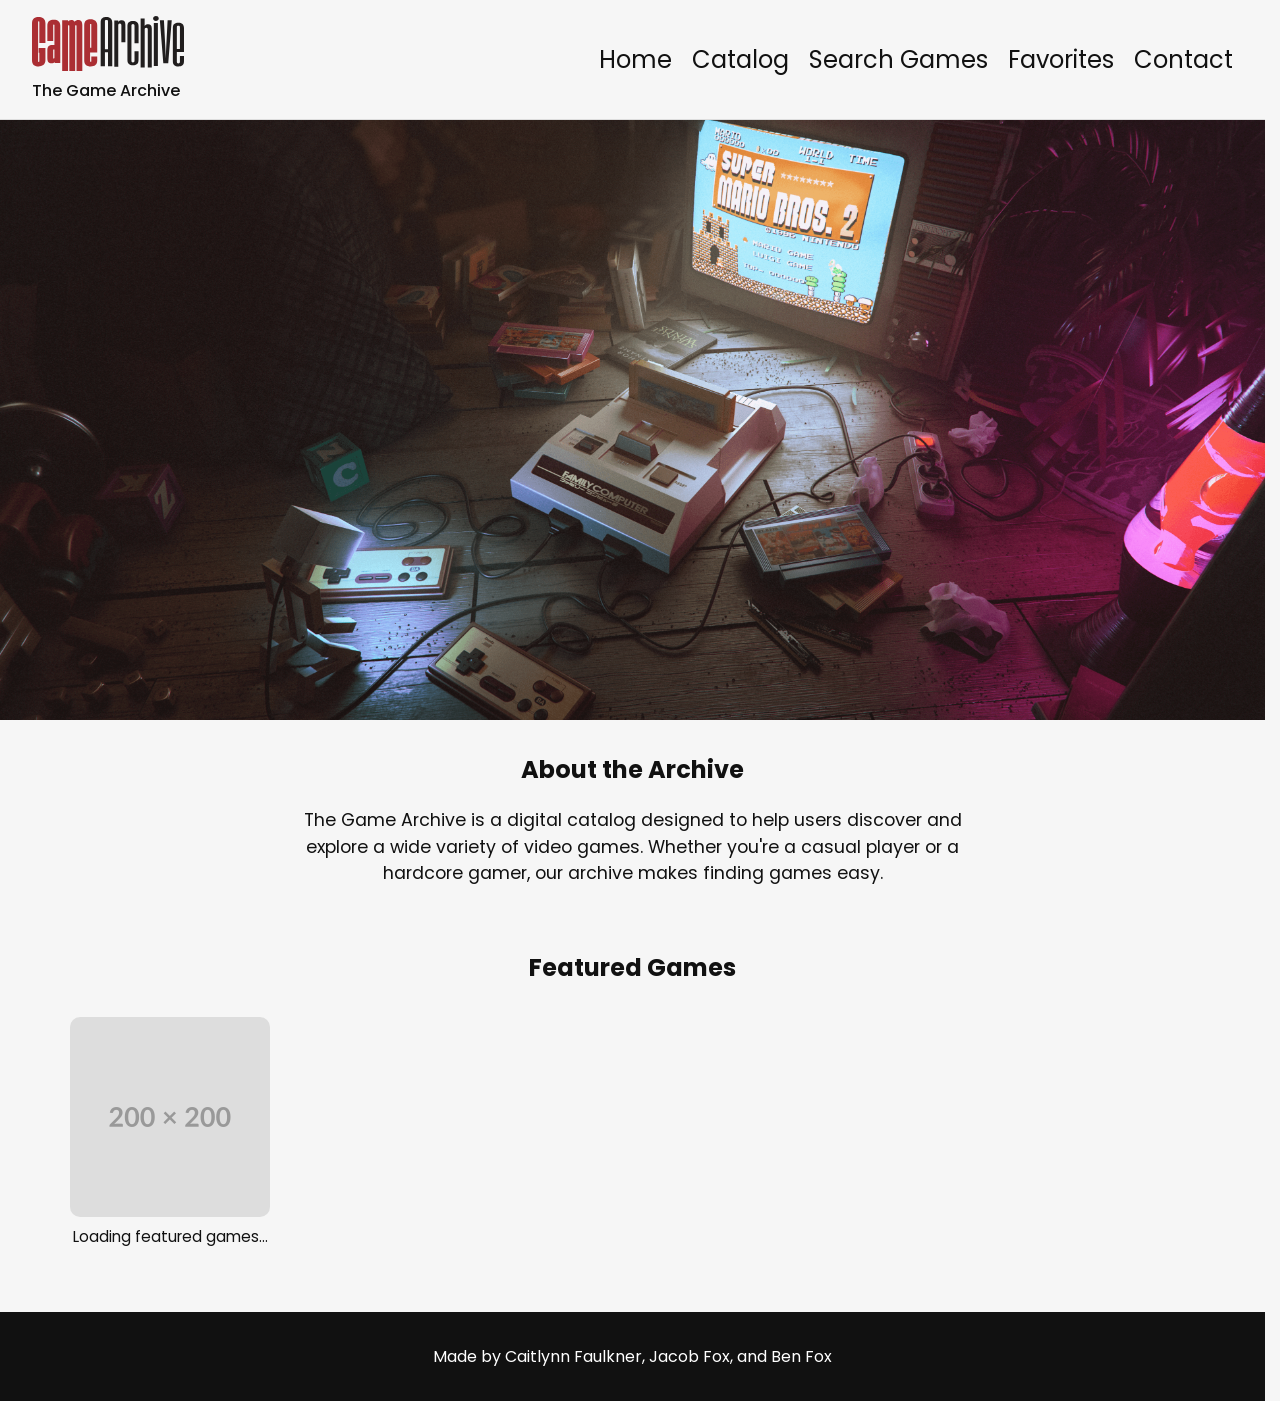
<file: index.html>
<!doctype html>
<!--
  Home page layout:
  - Shared site navigation
  - Hero banner
  - About text
  - Featured games carousel populated by index.js
-->
<html lang="en">
  <head>
    <meta charset="UTF-8" />
    <meta name="viewport" content="width=device-width, initial-scale=1.0" />
    <title>The Game Archive</title>
    <link rel="icon" href="images/favicon.svg" type="image/svg+xml" />
    <link rel="stylesheet" href="css/styles.css" />
    <link rel="preconnect" href="https://fonts.googleapis.com" />
    <link rel="preconnect" href="https://fonts.gstatic.com/" crossorigin />
    <link
      href="https://fonts.googleapis.com/css2?family=Poppins:ital,wght@0,100;0,200;0,300;0,400;0,500;0,600;0,700;0,800;0,900;1,100;1,200;1,300;1,400;1,500;1,600;1,700;1,800;1,900&display=swap"
      rel="stylesheet"
    />
  </head>

  <body>
    <!-- Shared top navigation -->
    <nav>
      <div class="logo-container">
        <img src="images/logo.svg" alt="The Game Archive Logo" class="logo" />
        <span class="logo-text">The Game Archive</span>
      </div>

      <div class="links">
        <a href="index.html" aria-current="page">Home</a>
        <a href="games.html">Catalog</a>
        <a href="search.html">Search Games</a>
        <a href="favorites.html">Favorites</a>
        <a href="contact.html">Contact</a>
      </div>
    </nav>

    <!-- Visual hero banner for the landing page -->
    <div class="hero">
      <img
        class="hero-image"
        src="images/hero.png"
        alt="Game library hero banner"
      />
    </div>

    <!-- Introductory description of the project -->
    <section class="about">
      <h2>About the Archive</h2>
      <p>
        The Game Archive is a digital catalog designed to help users discover
        and explore a wide variety of video games. Whether you're a casual
        player or a hardcore gamer, our archive makes finding games easy.
      </p>
    </section>

    <!-- Featured games carousel (dynamic content injected by JavaScript) -->
    <section class="carousel-section">
      <h2>Featured Games</h2>

      <div class="carousel">
        <div class="wrap" aria-live="polite">
          <div class="carousel-item">
            <img
              src="images/placeholder-200.png"
              alt="Loading featured games"
            />
            <p class="carousel-label">Loading featured games...</p>
          </div>
        </div>
      </div>
    </section>
    <!-- Shared footer -->
    <footer>
      <p class="footer">Made by Caitlynn Faulkner, Jacob Fox, and Ben Fox</p>
    </footer>
    <!-- Home page behavior (fetch + render featured games) -->
    <script src="js/index.js"></script>
  </body>
</html>
</file>
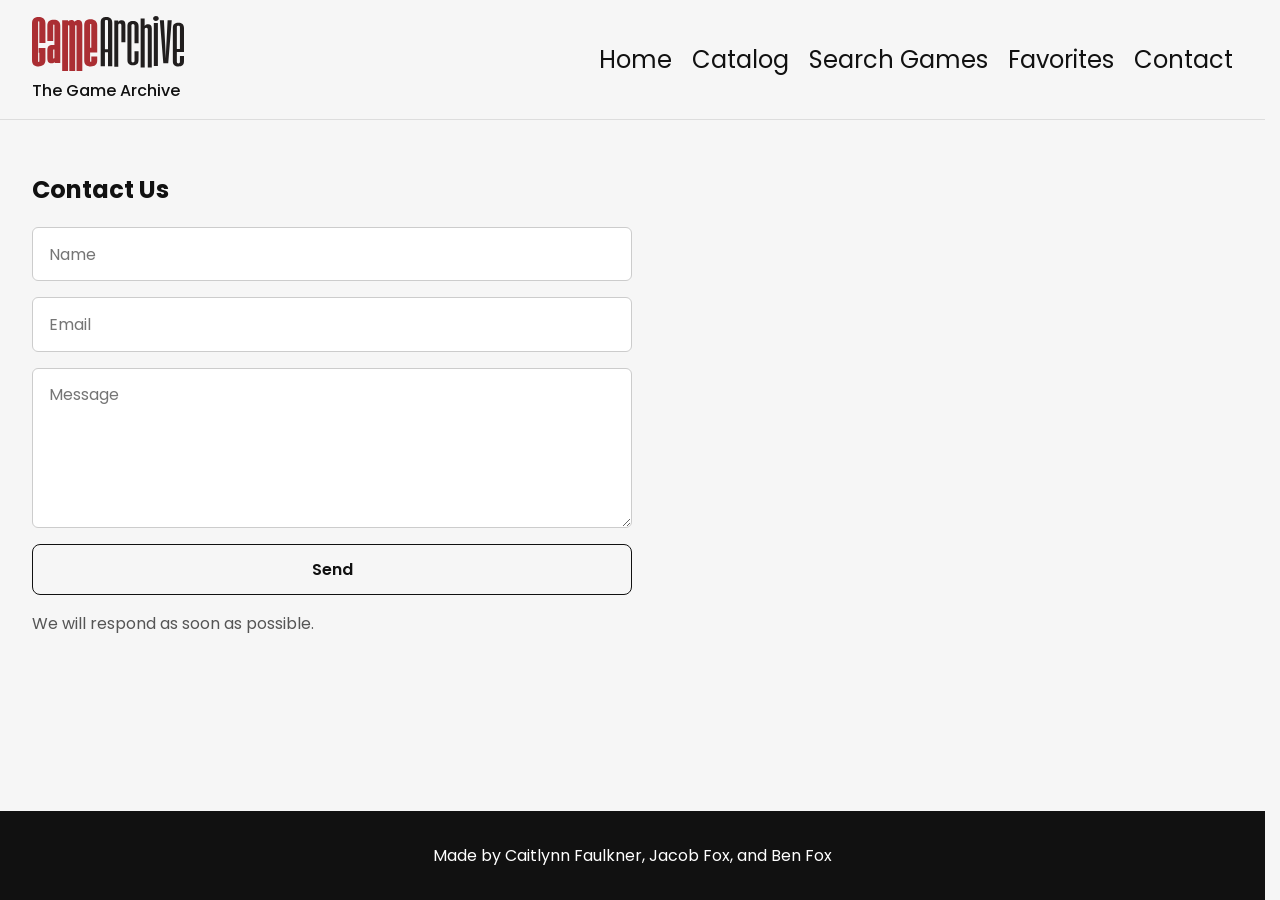
<file: contact.html>
<!doctype html>
<!--
  Contact page layout:
  - Shared navigation
  - Contact form
  - Redirects to thankyou.html after submit
-->
<html lang="en">
  <head>
    <meta charset="UTF-8" />
    <meta name="viewport" content="width=device-width, initial-scale=1.0" />
    <title>Contact | The Game Archive</title>
    <link rel="icon" href="images/favicon.svg" type="image/svg+xml" />
    <link rel="stylesheet" href="css/styles.css" />
    <link rel="preconnect" href="https://fonts.googleapis.com" />
    <link rel="preconnect" href="https://fonts.gstatic.com/" crossorigin />
    <link
      href="https://fonts.googleapis.com/css2?family=Poppins:ital,wght@0,100;0,200;0,300;0,400;0,500;0,600;0,700;0,800;0,900;1,100;1,200;1,300;1,400;1,500;1,600;1,700;1,800;1,900&display=swap"
      rel="stylesheet"
    />
  </head>

  <body>
    <!-- Shared top navigation -->
    <nav>
      <div class="logo-container">
        <img src="images/logo.svg" alt="The Game Archive Logo" class="logo" />
        <span class="logo-text">The Game Archive</span>
      </div>

      <div class="links">
        <a href="index.html">Home</a>
        <a href="games.html">Catalog</a>
        <a href="search.html">Search Games</a>
        <a href="favorites.html">Favorites</a>
        <a href="contact.html" aria-current="page">Contact</a>
      </div>
    </nav>

    <!-- Contact form content -->
    <section class="section">
      <h2>Contact Us</h2>

      <!-- Basic contact form (GET) -->
      <form action="thankyou.html" method="GET">
        <input
          id="contact-name"
          name="name"
          type="text"
          placeholder="Name"
          autocomplete="name"
          aria-label="Name"
          required
        />
        <input
          id="contact-email"
          name="email"
          type="email"
          placeholder="Email"
          autocomplete="email"
          aria-label="Email"
          required
        />
        <textarea
          id="contact-message"
          name="message"
          placeholder="Message"
          aria-label="Message"
          required
        ></textarea>
        <button type="submit" class="btn">Send</button>
      </form>

      <!-- Supplemental helper text -->
      <p class="small">We will respond as soon as possible.</p>
    </section>
    <!-- Shared footer -->
    <footer>
      <p class="footer">Made by Caitlynn Faulkner, Jacob Fox, and Ben Fox</p>
    </footer>
  </body>
</html>
</file>
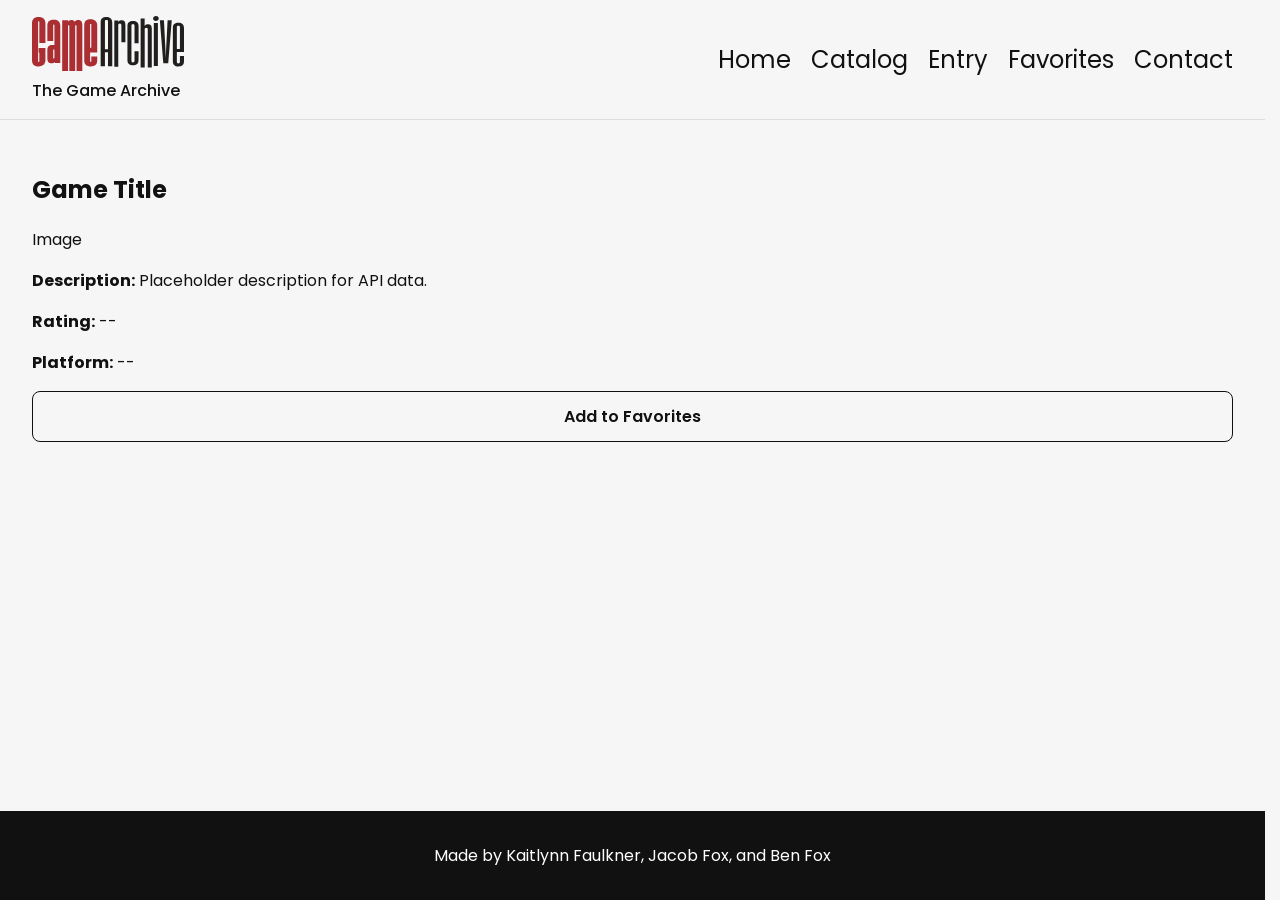
<file: details.html>
<!doctype html>
<html lang="en">
  <head>
    <meta charset="UTF-8" />
    <meta name="viewport" content="width=device-width, initial-scale=1.0" />
    <title>Entry | The Game Archive</title>
    <link rel="stylesheet" href="styles.css" />
    <link rel="preconnect" href="https://fonts.googleapis.com" />
    <link rel="preconnect" href="https://fonts.gstatic.com/" crossorigin />
    <link
      href="https://fonts.googleapis.com/css2?family=Poppins:ital,wght@0,100;0,200;0,300;0,400;0,500;0,600;0,700;0,800;0,900;1,100;1,200;1,300;1,400;1,500;1,600;1,700;1,800;1,900&display=swap"
      rel="stylesheet"
    />
  </head>

  <body>
    <nav>
      <div class="logo-container">
        <img src="images/logo.svg" alt="The Game Archive Logo" class="logo" />
        <span class="logo-text">The Game Archive</span>
      </div>

      <div class="links">
        <a href="index.html">Home</a>
        <a href="games.html">Catalog</a>
        <a href="details.html">Entry</a>
        <a href="favorites.html">Favorites</a>
        <a href="contact.html">Contact</a>
      </div>
    </nav>

    <section class="section">
      <h2>Game Title</h2>

      <div class="details-box">
        <div class="image-placeholder">Image</div>

        <p>
          <strong>Description:</strong> Placeholder description for API data.
        </p>
        <p><strong>Rating:</strong> --</p>
        <p><strong>Platform:</strong> --</p>

        <button class="btn">Add to Favorites</button>
      </div>
    </section>
    <footer>
      <p class="footer">Made by Kaitlynn Faulkner, Jacob Fox, and Ben Fox</p>
    </footer>
  </body>
</html>
</file>
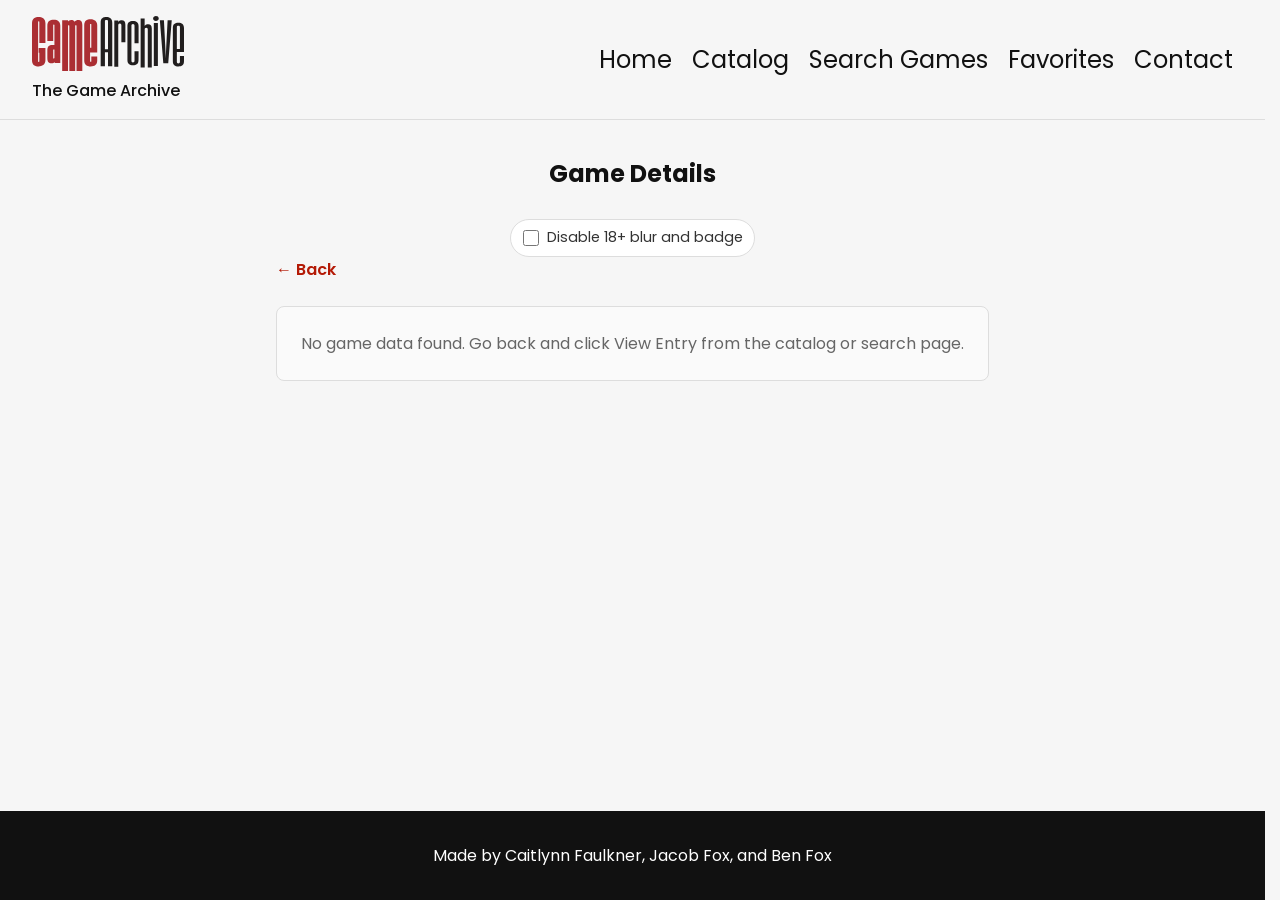
<file: gamedetails.html>
<!doctype html>
<!--
  Game details page layout:
  - Shared navigation
  - Back link controlled by gamedetails.js
  - Details panel content injected by JavaScript
-->
<html lang="en">
  <head>
    <meta charset="UTF-8" />
    <meta name="viewport" content="width=device-width, initial-scale=1.0" />
    <title>Game Details | The Game Archive</title>
    <link rel="icon" href="images/favicon.svg" type="image/svg+xml" />
    <link rel="stylesheet" href="css/styles.css" />
    <link rel="preconnect" href="https://fonts.googleapis.com" />
    <link rel="preconnect" href="https://fonts.gstatic.com/" crossorigin />
    <link
      href="https://fonts.googleapis.com/css2?family=Poppins:ital,wght@0,100;0,200;0,300;0,400;0,500;0,600;0,700;0,800;0,900;1,100;1,200;1,300;1,400;1,500;1,600;1,700;1,800;1,900&display=swap"
      rel="stylesheet"
    />
  </head>

  <body>
    <!-- Shared top navigation -->
    <nav>
      <div class="logo-container">
        <img src="images/logo.svg" alt="The Game Archive Logo" class="logo" />
        <span class="logo-text">The Game Archive</span>
      </div>

      <div class="links">
        <a href="index.html">Home</a>
        <a href="games.html">Catalog</a>
        <a href="search.html">Search Games</a>
        <a href="favorites.html">Favorites</a>
        <a href="contact.html">Contact</a>
      </div>
    </nav>

    <!-- Page title -->
    <section class="catalog-section">
      <h2>Game Details</h2>
    </section>

    <!-- Dynamic game details target -->
    <section class="details-section">
      <a href="search.html" class="back">← Back</a>
      <div id="content"></div>
    </section>

    <!-- Shared footer -->
    <footer>
      <p class="footer">Made by Caitlynn Faulkner, Jacob Fox, and Ben Fox</p>
    </footer>

    <!-- Shared adult-mask toggle + details loading logic -->
    <script src="js/adult-toggle.js"></script>
    <script src="js/gamedetails.js"></script>
  </body>
</html>
</file>
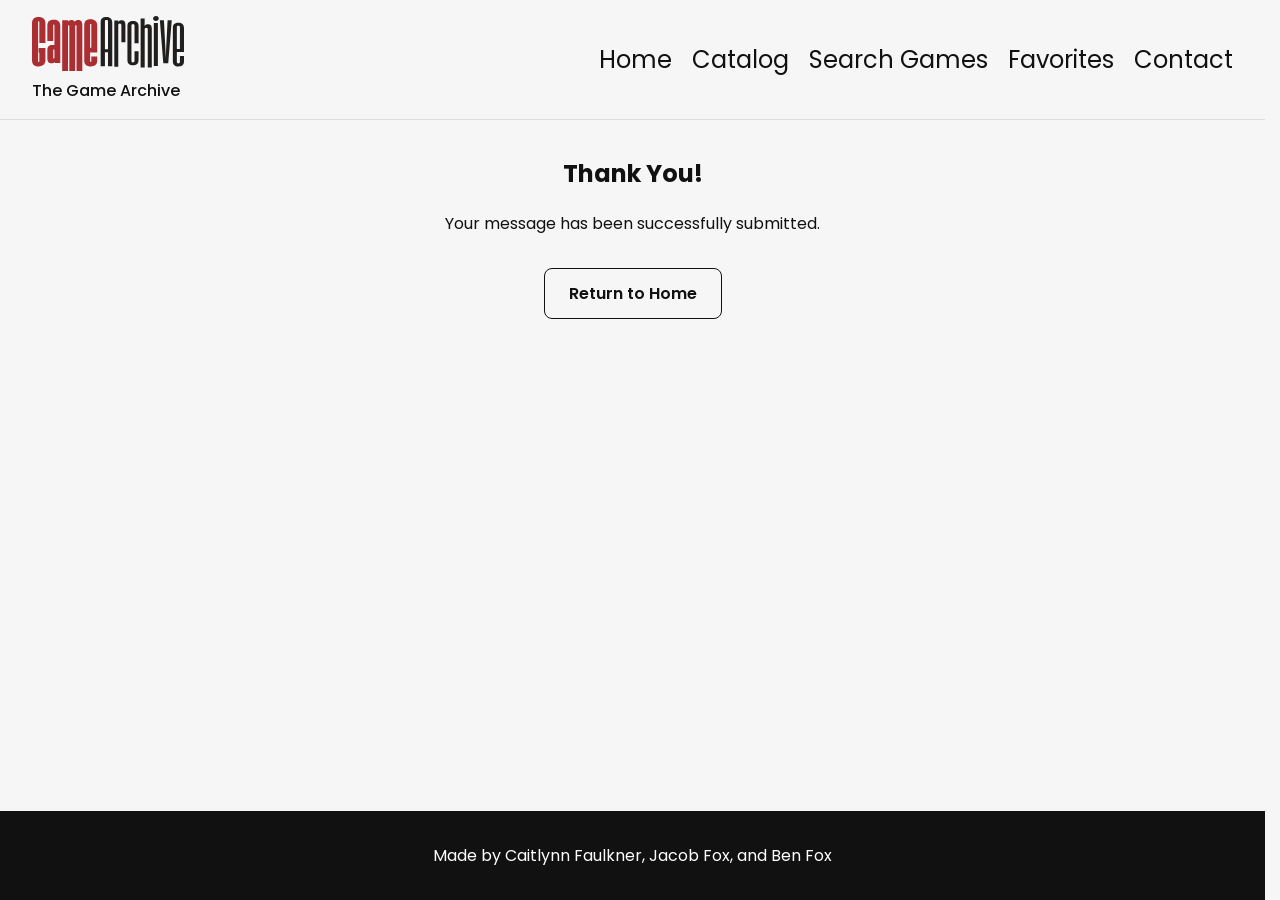
<file: thankyou.html>
<!doctype html>
<!--
  Thank-you page layout:
  - Shared navigation
  - Submission confirmation message
  - Return button to home page
-->
<html lang="en">
  <head>
    <meta charset="UTF-8" />
    <meta name="viewport" content="width=device-width, initial-scale=1.0" />
    <title>Thank You | The Game Archive</title>
    <link rel="icon" href="images/favicon.svg" type="image/svg+xml" />
    <link rel="stylesheet" href="css/styles.css" />
    <link rel="preconnect" href="https://fonts.googleapis.com" />
    <link rel="preconnect" href="https://fonts.gstatic.com/" crossorigin />
    <link
      href="https://fonts.googleapis.com/css2?family=Poppins:ital,wght@0,100;0,200;0,300;0,400;0,500;0,600;0,700;0,800;0,900;1,100;1,200;1,300;1,400;1,500;1,600;1,700;1,800;1,900&display=swap"
      rel="stylesheet"
    />
  </head>

  <body>
    <!-- Shared top navigation -->
    <nav>
      <div class="logo-container">
        <img src="images/logo.svg" alt="The Game Archive Logo" class="logo" />
        <span class="logo-text">The Game Archive</span>
      </div>

      <div class="links">
        <a href="index.html">Home</a>
        <a href="games.html">Catalog</a>
        <a href="search.html">Search Games</a>
        <a href="favorites.html">Favorites</a>
        <a href="contact.html">Contact</a>
      </div>
    </nav>

    <!-- Confirmation message shown after contact form submit -->
    <section class="catalog-section thankyou-section">
      <h2>Thank You!</h2>
      <p>Your message has been successfully submitted.</p>
      <a href="index.html" class="btn">Return to Home</a>
    </section>

    <!-- Shared footer -->
    <footer>
      <p class="footer">Made by Caitlynn Faulkner, Jacob Fox, and Ben Fox</p>
    </footer>
  </body>
</html>
</file>
<file: css/styles.css>
body {
  margin: 0;
  font-family: "Poppins", sans-serif;
  background: #f6f6f6;
  color: #111;
  min-height: 100vh;
  display: flex;
  flex-direction: column;
}

html {
  height: 100%;
  overflow-y: scroll;
  scrollbar-gutter: stable;
}

.logo-text {
  font-family: "Poppins", sans-serif;
  font-size: 1rem;
  font-weight: 500;
}

/* NAV */
nav {
  border-bottom: 1px solid #ddd;
  padding: 1rem 2rem;
  display: flex;
  justify-content: space-between;
  align-items: center;
}

nav h1 {
  font-size: 1.2rem;
  font-weight: 500;
}

.links a {
  margin-left: 1rem;
  text-decoration: none;
  color: #111;
  font-size: 1.5rem;
}

.hero{
  margin: 0;
  width: 100%;
  overflow: hidden;
}

.hero-image {
  width: 100%;
  height: 600px;
  display: block;
  object-fit: cover;
}

.about {
  padding: 0.75rem 2rem;
  text-align: center;
}

.about p {
  max-width: 700px;
  margin: 0 auto;
  font-size: 1.1rem;
  line-height: 1.5;
}

/* SECTIONS */
.section {
  padding: 2rem;
}

.catalog-section {
  padding: 1rem 0 0 0;
  text-align: center;
}

.catalog-grid {
  padding: 1rem 2rem;
}

.game-card a {
  text-decoration: none;
  color: #b41a06;
  font-weight: 700;
}

/* GRID */
.grid {
  display: grid;
  grid-template-columns: repeat(2, 1fr);
  gap: 1rem;
}

/* CARDS */
.card {
  border: 1px solid #ddd;
  padding: 1rem;
  background: white;
}

/* FORM */
form {
  display: flex;
  flex-direction: column;
  gap: 1rem;
  max-width: 600px;
}

input, textarea {
  padding: 0.85rem 1rem;
  border: 1px solid #ccc;
  border-radius: 6px;
  font-family: "Poppins", sans-serif;
  font-size: 1rem;
  width: 100%;
  box-sizing: border-box;
}

textarea {
  min-height: 160px;
  resize: vertical;
}

/* BUTTON */
.btn {
  padding: 0.75rem 1.5rem;
  border: 1px solid #111;
  background: none;
  color: #111;
  cursor: pointer;
  text-decoration: none;
  font-family: "Poppins", sans-serif;
  font-size: 1rem;
  font-weight: 600;
  width: 100%;
  box-sizing: border-box;
  border-radius: 8px;
  transition: background 0.2s, color 0.2s;
}

.btn:hover {
  background: #111;
  color: #fff;
}

.thankyou-section .btn {
  display: inline-block;
  width: auto;
  margin-top: 1rem;
}

/* SMALL TEXT */
.small {
  font-size: 1rem;
  color: #555;
}

.carousel-section {
  padding: 2rem;
  margin-bottom: 2rem;
}

.carousel-section h2 {
  margin-bottom: 2rem;
  text-align: center;
}

.carousel {
  overflow: hidden;
  width: min(90vw, 1125px);
  margin: 0 auto;
}

.carousel .wrap {
  display: flex;
  align-items: flex-start;
  width: max-content;
  -webkit-animation: slide 18s linear infinite;
  animation: slide 18s linear infinite;
  will-change: transform;
  -webkit-transform: translate3d(0, 0, 0);
  transform: translate3d(0, 0, 0);
  -webkit-backface-visibility: hidden;
  backface-visibility: hidden;
}

.carousel-item {
  width: 200px;
  margin-right: 25px;
  flex: 0 0 auto;
  -webkit-transform: translateZ(0);
  transform: translateZ(0);
  -webkit-backface-visibility: hidden;
  backface-visibility: hidden;
}

.carousel .wrap img {
  width: 200px;
  height: 200px;
  display: block;
  border-radius: 10px;
  object-fit: cover;
  -webkit-transform: translateZ(0);
  transform: translateZ(0);
}

.carousel-label {
  margin: 0.5rem 0 0;
  text-align: center;
  font-size: 0.95rem;
  -webkit-transform: translateZ(0);
  transform: translateZ(0);
  -webkit-backface-visibility: hidden;
  backface-visibility: hidden;
  -webkit-font-smoothing: antialiased;
}

@-webkit-keyframes slide {
  0% {
    -webkit-transform: translate3d(0, 0, 0);
  }
  100% {
    -webkit-transform: translate3d(-2250px, 0, 0);
  }
}

@keyframes slide {
  0% {
    transform: translate3d(0, 0, 0);
  }
  100% {
    transform: translate3d(-2250px, 0, 0);
  }
}

footer {
  padding: 1rem;
  background: #111;
  color: white;
  margin-top: auto;
  text-align: center;
}

.game-card {
  border: 1px solid #ddd;
  padding: 1rem;
  background: white;
  display: flex;
  flex-direction: column;
  align-items: flex-start;
  height: 400px;
}

.game-card .thumb-wrap {
  position: relative;
  overflow: hidden;
  width: 100%;
  height: 180px;
  margin-bottom: 0.75rem;
}

.game-card img {
  width: 100%;
  height: 100%;
  object-fit: cover;
  display: block;
}

.game-card .adult-thumb {
  filter: blur(10px);
}

.game-card .adult-badge {
  position: absolute;
  inset: 0;
  display: flex;
  align-items: center;
  justify-content: center;
  background: rgba(0, 0, 0, 0.5);
  color: #fff;
  font-size: clamp(24px, 5vw, 40px);
  font-weight: 700;
  pointer-events: none;
}

.game-title {
  margin: 0 0 0.5rem;
}

.game-desc {
  margin: 0 0 0.5rem;
  color: #333;
  line-height: 1.4;
}

.game-meta {
  margin: 0 0 0.75rem;
  color: #555;
  font-size: 0.95rem;
}

.game-card .view-entry {
  margin-top: auto;
  display: inline-block;
  font-size: 0.75rem;
}

/* Catalog page cards (match search page look) */
.catalog-shell #gameContainer {
  grid-template-columns: repeat(3, 1fr);
  gap: 1rem;
}

.catalog-shell #gameContainer .game-card {
  border: 1px solid #ddd;
  background: #fff;
  border-radius: 10px;
  overflow: hidden;
  padding: 0;
  display: flex;
  flex-direction: column;
  align-items: stretch;
  height: auto;
}

.catalog-shell #gameContainer .game-card .thumb-wrap {
  margin-bottom: 0;
}

.catalog-shell #gameContainer .favorite-star {
  position: absolute;
  top: 0.5rem;
  right: 0.5rem;
  width: 2rem;
  height: 2rem;
  border: 1px solid rgba(255, 255, 255, 0.7);
  border-radius: 10%;
  background: rgba(0, 0, 0, 0.55);
  color: #fff;
  font-size: 1.1rem;
  line-height: 1;
  display: inline-flex;
  align-items: center;
  justify-content: center;
  cursor: pointer;
  z-index: 2;
  transition: transform 0.15s ease, background 0.2s ease, color 0.2s ease;
}

.catalog-shell #gameContainer .favorite-star:hover {
  transform: scale(1.06);
  background: rgba(0, 0, 0, 0.75);
}

.catalog-shell #gameContainer .favorite-star.active {
  color: #ffd84d;
  border-color: rgba(255, 216, 77, 0.85);
}

.catalog-shell #gameContainer .game-title,
.catalog-shell #gameContainer .game-desc,
.catalog-shell #gameContainer .game-meta,
.catalog-shell #gameContainer .view-entry {
  margin-left: 1rem;
  margin-right: 1rem;
}

.catalog-shell #gameContainer .game-title {
  margin-top: 1rem;
  margin-bottom: 0.5rem;
}

.catalog-shell #gameContainer .game-desc {
  margin-bottom: 0.5rem;
}

.catalog-shell #gameContainer .game-meta {
  margin-bottom: 0.8rem;
  color: #333;
}

.catalog-shell #gameContainer .view-entry {
  margin-top: auto;
  margin-bottom: 1rem;
  width: calc(100% - 2rem);
  box-sizing: border-box;
  text-align: center;
  border: 1px solid #111;
  background: #111;
  color: #fff;
  border-radius: 8px;
  padding: 0.7rem 1rem;
  font-weight: 600;
  text-decoration: none;
}

.catalog-shell #gameContainer .view-entry:hover {
  opacity: 0.92;
}

.catalog-shell .catalog-load-more {
  text-align: center;
  color: #666;
  font-size: 0.95rem;
  padding: 0.75rem 0 1.25rem;
}

@media (max-width: 900px) {
  .catalog-shell #gameContainer {
    grid-template-columns: repeat(2, 1fr);
  }
}

@media (max-width: 560px) {
  .catalog-shell #gameContainer {
    grid-template-columns: 1fr;
  }
}

/* Search page (site theme) */
.search-shell,
.favorites-shell {
  max-width: 960px;
  width: 100%;
  margin: 0 auto 2rem;
  padding: 0 2rem;
  box-sizing: border-box;
  min-height: calc(100vh - 240px);
}

.search-shell .bar {
  display: flex;
  width: 100%;
  gap: 0.75rem;
  margin-bottom: 1rem;
  margin-top: 1rem;
}

.search-shell .input-wrap {
  position: relative;
  flex: 1;
  min-width: 0;
  display: flex;
  align-items: center;
}

.search-shell .input-wrap input {
  width: 100%;
  box-sizing: border-box;
  padding-right: 2.5rem;
}

.search-shell .clear-btn {
  position: absolute;
  right: 0.6rem;
  background: none;
  border: none;
  font-size: 1rem;
  color: #999;
  cursor: pointer;
  padding: 0.2rem 0.4rem;
  border-radius: 50%;
  line-height: 1;
  display: none;
}

.search-shell .clear-btn:hover {
  color: #111;
  background: #eee;
}

.search-shell input {
  flex: 1;
  padding: 0.75rem 0.9rem;
  border: 1px solid #ccc;
  border-radius: 8px;
  font-family: "Poppins", sans-serif;
  font-size: 1rem;
}

.search-shell button,
.search-shell .toggle-btn {
  border: 1px solid #111;
  background: #111;
  color: #fff;
  border-radius: 8px;
  padding: 0.7rem 1rem;
  font-weight: 600;
  cursor: pointer;
}

.search-shell button:disabled,
.search-shell .toggle-btn:disabled {
  opacity: 0.6;
  cursor: not-allowed;
}

.search-shell .msg {
  border: 1px solid #ddd;
  background: #fff;
  border-radius: 8px;
  padding: 0.75rem;
  margin-bottom: 1rem;
}

.search-shell .msg.hidden {
  display: none;
}

.search-shell .err {
  border-color: #cf8f8f;
  background: #fff4f4;
  color: #8a1f1f;
}

.search-shell #results {
  display: grid;
  grid-template-columns: repeat(3, 1fr);
  gap: 1rem;
}

@media (max-width: 900px) {
  .search-shell #results,
  .favorites-shell #catalog-grid {
    grid-template-columns: repeat(2, 1fr);
  }
}

@media (max-width: 560px) {
  .search-shell #results,
  .favorites-shell #catalog-grid {
    grid-template-columns: 1fr;
  }
}

.search-shell .card {
  border: 1px solid #ddd;
  background: #fff;
  border-radius: 10px;
  overflow: hidden;
}

.search-shell .thumb-wrap {
  position: relative;
  overflow: hidden;
}

.search-shell .favorite-star {
  position: absolute;
  top: 0.5rem;
  right: 0.5rem;
  width: 2rem;
  height: 2rem;
  border: 1px solid rgba(255, 255, 255, 0.7);
  border-radius: 10%;
  background: rgba(0, 0, 0, 0.55);
  color: #fff;
  font-size: 1.1rem;
  line-height: 1;
  display: inline-flex;
  align-items: center;
  justify-content: center;
  cursor: pointer;
  z-index: 2;
  transition: transform 0.15s ease, background 0.2s ease, color 0.2s ease;
}

.search-shell .favorite-star:hover {
  transform: scale(1.06);
  background: rgba(0, 0, 0, 0.75);
}

.search-shell .favorite-star.active {
  color: #ffd84d;
  border-color: rgba(255, 216, 77, 0.85);
}

.search-shell .card img {
  width: 100%;
  height: 180px;
  object-fit: cover;
  display: block;
}

.search-shell .adult-thumb {
  filter: blur(10px);
}

.search-shell .adult-badge {
  position: absolute;
  inset: 0;
  display: flex;
  align-items: center;
  justify-content: center;
  background: rgba(0, 0, 0, 0.5);
  color: #fff;
  font-size: clamp(28px, 7vw, 52px);
  font-weight: 700;
  letter-spacing: 2px;
  pointer-events: none;
}

.search-shell .card-body {
  padding-top: 1rem;
}

.search-shell .card h3 {
  margin: 0 0 0.5rem;
}

.search-shell .meta {
  margin: 0 0 0.4rem;
  color: #333;
}

.search-shell .card-actions {
  margin-top: 0.75rem;
}

.search-shell .toggle-btn {
  width: 100%;
}

@media (max-width: 700px) {
  .search-shell .bar {
    flex-direction: column;
  }
}

/* Game details page */
.details-section {
  max-width: 1125px;
  margin: 0 auto 2rem;
  padding: 0 2rem;
}

.details-section .back {
  display: inline-block;
  margin-bottom: 1.5rem;
  color: #b41a06;
  text-decoration: none;
  font-weight: 600;
}

.details-section .panel {
  border: 1px solid #ddd;
  background: white;
  border-radius: 8px;
  overflow: hidden;
  margin-bottom: 2rem;
}

.details-section .thumb-wrap {
  position: relative;
  overflow: hidden;
  width: 100%;
  height: 400px;
  line-height: 0;
}

.details-section .hero {
  display: block;
  width: 100%;
  height: 100%;
  object-fit: cover;
}

.details-section .adult-thumb {
  filter: blur(12px);
}

.details-section .adult-badge {
  position: absolute;
  inset: 0;
  display: flex;
  align-items: center;
  justify-content: center;
  background: rgba(0, 0, 0, 0.6);
  color: #fff;
  font-size: clamp(32px, 8vw, 64px);
  font-weight: 700;
  pointer-events: none;
}

.details-section .body {
  padding: 2rem;
}

.details-section h1 {
  margin: 0 0 1.5rem;
  font-size: 2rem;
}

.details-section .grid {
  display: grid;
  grid-template-columns: repeat(auto-fit, minmax(200px, 1fr));
  gap: 1rem;
  margin-bottom: 2rem;
}

.details-section .item {
  background: #f9f9f9;
  border: 1px solid #ddd;
  border-radius: 6px;
  padding: 1rem;
}

.details-section .label {
  font-size: 0.85rem;
  color: #666;
  font-weight: 600;
  margin-bottom: 0.3rem;
}

.details-section .value {
  font-size: 1rem;
  color: #111;
  line-height: 1.5;
}

.details-section .desc {
  margin-top: 1rem;
  line-height: 1.6;
  color: #333;
}

.details-section .empty {
  border: 1px solid #ddd;
  background: #fafafa;
  color: #666;
  padding: 1.5rem;
  border-radius: 8px;
  text-align: center;
}

/* Favorites page */

.favorites-toolbar {
  margin-bottom: 1rem;
  margin-top: 1rem;
  width: 100%;
}

.favorites-toolbar input {
  width: 100%;
  box-sizing: border-box;
}

.favorites-shell #catalog-grid {
  display: grid;
  grid-template-columns: repeat(3, 1fr);
  gap: 1rem;
  padding: 0;
}

.favorites-shell .game-card {
  border: 1px solid #ddd;
  background: #fff;
  border-radius: 10px;
  overflow: hidden;
  display: flex;
  flex-direction: column;
  align-items: stretch;
  height: auto;
}

.favorites-shell .game-cover {
  width: 100%;
  height: 180px;
  position: relative;
  background: #efefef;
  display: flex;
  align-items: center;
  justify-content: center;
  color: #666;
  font-size: 2rem;
  font-weight: 700;
  text-align: center;
  padding: 0.75rem;
  box-sizing: border-box;
}

.favorites-shell .game-cover img {
  width: 100%;
  height: 100%;
  object-fit: cover;
  display: block;
}

.favorites-shell .game-cover.no-image {
  font-size: 0.95rem;
  font-weight: 500;
  line-height: 1.4;
}

.favorites-shell .game-content {
  padding-top: 1rem;
}

.favorites-shell .game-meta {
  display: flex;
  gap: 0.5rem;
  flex-wrap: wrap;
  margin-bottom: 0.75rem;
}

.favorites-shell .pill {
  border-radius: 999px;
  padding: 0.2rem 0.6rem;
  font-size: 0.8rem;
  border: 1px solid #ddd;
  background: #f8f8f8;
  color: #333;
}

.favorites-shell .status-pill.status-playing {
  border-color: #9fc3ff;
  background: #edf3ff;
  color: #2b4f87;
}

.favorites-shell .status-pill.status-wishlist {
  border-color: #e4d6a8;
  background: #fff9e8;
  color: #7b6518;
}

.favorites-shell .status-pill.status-completed {
  border-color: #a8d5b2;
  background: #eefaf1;
  color: #1f6f3f;
}

.favorites-shell .game-content h3 {
  margin: 0 0 0.65rem;
}

.favorites-shell .game-details {
  display: grid;
  gap: 0.35rem;
  color: #333;
  font-size: 0.95rem;
}

.favorites-shell .game-actions {
  margin-top: 0.9rem;
  width: 100%;
  display: grid;
  grid-template-columns: 1fr 1fr;
  gap: 0.6rem;
}

.favorites-shell .card-button {
  display: block;
  border: 1px solid #111;
  background: #111;
  color: #fff;
  border-radius: 8px;
  padding: 0.65rem 0.95rem;
  font-weight: 600;
  cursor: pointer;
  width: 100%;
  box-sizing: border-box;
}

.favorites-shell .card-button:hover {
  opacity: 0.92;
}

.favorites-shell .edit-status-btn {
  background: #fff;
  color: #111;
}

.favorites-shell .edit-status-btn:hover {
  background: #111;
  color: #fff;
}

.status-modal {
  position: fixed;
  inset: 0;
  background: rgba(0, 0, 0, 0.5);
  display: flex;
  align-items: center;
  justify-content: center;
  padding: 1rem;
  box-sizing: border-box;
  z-index: 1000;
}

.status-modal.hidden {
  display: none;
}

.status-modal-panel {
  width: min(100%, 420px);
  border-radius: 10px;
  border: 1px solid #ddd;
  background: #fff;
  padding: 1rem;
  box-sizing: border-box;
}

.status-modal-panel h3 {
  margin: 0 0 0.4rem;
}

.status-modal-game {
  margin: 0 0 0.75rem;
  color: #555;
  font-size: 0.95rem;
}

.status-modal-label {
  display: block;
  font-weight: 600;
  margin-bottom: 0.4rem;
}

.status-modal-select {
  width: 100%;
  box-sizing: border-box;
  padding: 0.7rem 0.85rem;
  border: 1px solid #ccc;
  border-radius: 8px;
  font-family: "Poppins", sans-serif;
  margin-bottom: 0.9rem;
}

.status-modal-actions {
  display: grid;
  grid-template-columns: 1fr 1fr;
  gap: 0.6rem;
}

.status-modal .status-cancel-btn {
  background: #fff;
  color: #111;
}

.status-modal .status-cancel-btn:hover {
  background: #111;
  color: #fff;
}

.favorites-shell .empty-state {
  border: 1px solid #ddd;
  background: #fafafa;
  border-radius: 10px;
  padding: 1.25rem;
  text-align: center;
  grid-column: 1 / -1;
}

/* 18+ visibility toggle (shared across catalog/search/details pages) */
.adult-visibility-toggle {
  display: inline-flex;
  align-items: center;
  gap: 0.5rem;
  margin: 0.5rem 0 0;
  padding: 0.45rem 0.7rem;
  border: 1px solid #ddd;
  border-radius: 999px;
  background: #fff;
  color: #333;
  font-size: 0.9rem;
  user-select: none;
}

.adult-visibility-toggle input {
  width: 1rem;
  height: 1rem;
  margin: 0;
  cursor: pointer;
}

/* When this class is on <body>, remove blur and hide the 18+ overlay label. */
body.adult-mask-disabled .adult-thumb {
  filter: none !important;
}

body.adult-mask-disabled .adult-badge {
  display: none !important;
}
</file>
<file: styles.css>
body {
  margin: 0;
  font-family: "Poppins", sans-serif;
  background: #f6f6f6;
  color: #111;
  min-height: 100vh;
  display: flex;
  flex-direction: column;
}

html {
  height: 100%;
  overflow-y: scroll;
  scrollbar-gutter: stable;
}

.logo-text {
  font-family: "Poppins", sans-serif;
  font-size: 1rem;
  font-weight: 500;
}

/* NAV */
nav {
  border-bottom: 1px solid #ddd;
  padding: 1rem 2rem;
  display: flex;
  justify-content: space-between;
  align-items: center;
}

nav h1 {
  font-size: 1.2rem;
  font-weight: 500;
}

.links a {
  margin-left: 1rem;
  text-decoration: none;
  color: #111;
  font-size: 1.5rem;
}

.hero{
  margin: 0;
  width: 100%;
  overflow: hidden;
}

.hero-image {
  width: 100%;
  height: 600px;
  display: block;
  object-fit: cover;
}

.about {
  padding: 0.75rem 2rem;
  text-align: center;
}

.about p {
  max-width: 700px;
  margin: 0 auto;
  font-size: 1.1rem;
  line-height: 1.5;
}

/* SECTIONS */
.section {
  padding: 2rem;
}

.catalog-section {
  padding: 1rem 0 0 0;
  text-align: center;
}

.catalog-grid {
  padding: 1rem 2rem;
}

.game-card a {
  text-decoration: none;
  color: #b41a06;
  font-weight: 700;
}

/* GRID */
.grid {
  display: grid;
  grid-template-columns: repeat(2, 1fr);
  gap: 1rem;
}

/* CARDS */
.card {
  border: 1px solid #ddd;
  padding: 1rem;
  background: white;
}

/* FORM */
form {
  display: flex;
  flex-direction: column;
  gap: 1rem;
  max-width: 600px;
}

input, textarea {
  padding: 0.85rem 1rem;
  border: 1px solid #ccc;
  border-radius: 6px;
  font-family: "Poppins", sans-serif;
  font-size: 1rem;
  width: 100%;
  box-sizing: border-box;
}

textarea {
  min-height: 160px;
  resize: vertical;
}

/* BUTTON */
.btn {
  padding: 0.75rem 1.5rem;
  border: 1px solid #111;
  background: none;
  color: #111;
  cursor: pointer;
  text-decoration: none;
  font-family: "Poppins", sans-serif;
  font-size: 1rem;
  font-weight: 600;
  width: 100%;
  box-sizing: border-box;
  border-radius: 8px;
  transition: background 0.2s, color 0.2s;
}

.btn:hover {
  background: #111;
  color: #fff;
}

.thankyou-section .btn {
  display: inline-block;
  width: auto;
  margin-top: 1rem;
}

/* SMALL TEXT */
.small {
  font-size: 1rem;
  color: #555;
}

.carousel-section {
  padding: 2rem;
  margin-bottom: 2rem;
}

.carousel-section h2 {
  margin-bottom: 2rem;
  text-align: center;
}

.carousel {
  overflow: hidden;
  width: min(90vw, 1125px);
  margin: 0 auto;
}

.carousel .wrap {
  display: flex;
  align-items: flex-start;
  width: max-content;
  -webkit-animation: slide 18s linear infinite;
  animation: slide 18s linear infinite;
  will-change: transform;
  -webkit-transform: translate3d(0, 0, 0);
  transform: translate3d(0, 0, 0);
  -webkit-backface-visibility: hidden;
  backface-visibility: hidden;
}

.carousel-item {
  width: 200px;
  margin-right: 25px;
  flex: 0 0 auto;
  -webkit-transform: translateZ(0);
  transform: translateZ(0);
  -webkit-backface-visibility: hidden;
  backface-visibility: hidden;
}

.carousel .wrap img {
  width: 200px;
  height: 200px;
  display: block;
  border-radius: 10px;
  object-fit: cover;
  -webkit-transform: translateZ(0);
  transform: translateZ(0);
}

.carousel-label {
  margin: 0.5rem 0 0;
  text-align: center;
  font-size: 0.95rem;
  -webkit-transform: translateZ(0);
  transform: translateZ(0);
  -webkit-backface-visibility: hidden;
  backface-visibility: hidden;
  -webkit-font-smoothing: antialiased;
}

@-webkit-keyframes slide {
  0% {
    -webkit-transform: translate3d(0, 0, 0);
  }
  100% {
    -webkit-transform: translate3d(-2250px, 0, 0);
  }
}

@keyframes slide {
  0% {
    transform: translate3d(0, 0, 0);
  }
  100% {
    transform: translate3d(-2250px, 0, 0);
  }
}

footer {
  padding: 1rem;
  background: #111;
  color: white;
  margin-top: auto;
  text-align: center;
}

.game-card {
  border: 1px solid #ddd;
  padding: 1rem;
  background: white;
  display: flex;
  flex-direction: column;
  align-items: flex-start;
  height: 400px;
}

.game-card .thumb-wrap {
  position: relative;
  overflow: hidden;
  width: 100%;
  height: 180px;
  margin-bottom: 0.75rem;
}

.game-card img {
  width: 100%;
  height: 100%;
  object-fit: cover;
  display: block;
}

.game-card .adult-thumb {
  filter: blur(10px);
}

.game-card .adult-badge {
  position: absolute;
  inset: 0;
  display: flex;
  align-items: center;
  justify-content: center;
  background: rgba(0, 0, 0, 0.5);
  color: #fff;
  font-size: clamp(24px, 5vw, 40px);
  font-weight: 700;
  pointer-events: none;
}

.game-title {
  margin: 0 0 0.5rem;
}

.game-desc {
  margin: 0 0 0.5rem;
  color: #333;
  line-height: 1.4;
}

.game-meta {
  margin: 0 0 0.75rem;
  color: #555;
  font-size: 0.95rem;
}

.game-card .view-entry {
  margin-top: auto;
  display: inline-block;
  font-size: 0.75rem;
}

/* Catalog page cards (match search page look) */
.catalog-shell #gameContainer {
  grid-template-columns: repeat(3, 1fr);
  gap: 1rem;
}

.catalog-shell #gameContainer .game-card {
  border: 1px solid #ddd;
  background: #fff;
  border-radius: 10px;
  overflow: hidden;
  padding: 0;
  display: flex;
  flex-direction: column;
  align-items: stretch;
  height: auto;
}

.catalog-shell #gameContainer .game-card .thumb-wrap {
  margin-bottom: 0;
}

.catalog-shell #gameContainer .game-title,
.catalog-shell #gameContainer .game-desc,
.catalog-shell #gameContainer .game-meta,
.catalog-shell #gameContainer .view-entry {
  margin-left: 1rem;
  margin-right: 1rem;
}

.catalog-shell #gameContainer .game-title {
  margin-top: 1rem;
  margin-bottom: 0.5rem;
}

.catalog-shell #gameContainer .game-desc {
  margin-bottom: 0.5rem;
}

.catalog-shell #gameContainer .game-meta {
  margin-bottom: 0.8rem;
  color: #333;
}

.catalog-shell #gameContainer .view-entry {
  margin-top: auto;
  margin-bottom: 1rem;
  width: calc(100% - 2rem);
  box-sizing: border-box;
  text-align: center;
  border: 1px solid #111;
  background: #111;
  color: #fff;
  border-radius: 8px;
  padding: 0.7rem 1rem;
  font-weight: 600;
  text-decoration: none;
}

.catalog-shell #gameContainer .view-entry:hover {
  opacity: 0.92;
}

@media (max-width: 900px) {
  .catalog-shell #gameContainer {
    grid-template-columns: repeat(2, 1fr);
  }
}

@media (max-width: 560px) {
  .catalog-shell #gameContainer {
    grid-template-columns: 1fr;
  }
}

/* Search page (site theme) */
.search-shell,
.favorites-shell {
  max-width: 960px;
  width: 100%;
  margin: 0 auto 2rem;
  padding: 0 2rem;
  box-sizing: border-box;
  min-height: calc(100vh - 240px);
}

.search-shell .bar {
  display: flex;
  width: 100%;
  gap: 0.75rem;
  margin-bottom: 1rem;
  margin-top: 1rem;
}

.search-shell .input-wrap {
  position: relative;
  flex: 1;
  min-width: 0;
  display: flex;
  align-items: center;
}

.search-shell .input-wrap input {
  width: 100%;
  box-sizing: border-box;
  padding-right: 2.5rem;
}

.search-shell .clear-btn {
  position: absolute;
  right: 0.6rem;
  background: none;
  border: none;
  font-size: 1rem;
  color: #999;
  cursor: pointer;
  padding: 0.2rem 0.4rem;
  border-radius: 50%;
  line-height: 1;
  display: none;
}

.search-shell .clear-btn:hover {
  color: #111;
  background: #eee;
}

.search-shell input {
  flex: 1;
  padding: 0.75rem 0.9rem;
  border: 1px solid #ccc;
  border-radius: 8px;
  font-family: "Poppins", sans-serif;
  font-size: 1rem;
}

.search-shell button,
.search-shell .toggle-btn {
  border: 1px solid #111;
  background: #111;
  color: #fff;
  border-radius: 8px;
  padding: 0.7rem 1rem;
  font-weight: 600;
  cursor: pointer;
}

.search-shell button:disabled,
.search-shell .toggle-btn:disabled {
  opacity: 0.6;
  cursor: not-allowed;
}

.search-shell .msg {
  border: 1px solid #ddd;
  background: #fff;
  border-radius: 8px;
  padding: 0.75rem;
  margin-bottom: 1rem;
}

.search-shell .msg.hidden {
  display: none;
}

.search-shell .err {
  border-color: #cf8f8f;
  background: #fff4f4;
  color: #8a1f1f;
}

.search-shell #results {
  display: grid;
  grid-template-columns: repeat(3, 1fr);
  gap: 1rem;
}

@media (max-width: 900px) {
  .search-shell #results,
  .favorites-shell #catalog-grid {
    grid-template-columns: repeat(2, 1fr);
  }
}

@media (max-width: 560px) {
  .search-shell #results,
  .favorites-shell #catalog-grid {
    grid-template-columns: 1fr;
  }
}

.search-shell .card {
  border: 1px solid #ddd;
  background: #fff;
  border-radius: 10px;
  overflow: hidden;
}

.search-shell .thumb-wrap {
  position: relative;
  overflow: hidden;
}

.search-shell .favorite-star {
  position: absolute;
  top: 0.5rem;
  right: 0.5rem;
  width: 2rem;
  height: 2rem;
  border: 1px solid rgba(255, 255, 255, 0.7);
  border-radius: 10%;
  background: rgba(0, 0, 0, 0.55);
  color: #fff;
  font-size: 1.1rem;
  line-height: 1;
  display: inline-flex;
  align-items: center;
  justify-content: center;
  cursor: pointer;
  z-index: 2;
  transition: transform 0.15s ease, background 0.2s ease, color 0.2s ease;
}

.search-shell .favorite-star:hover {
  transform: scale(1.06);
  background: rgba(0, 0, 0, 0.75);
}

.search-shell .favorite-star.active {
  color: #ffd84d;
  border-color: rgba(255, 216, 77, 0.85);
}

.search-shell .card img {
  width: 100%;
  height: 180px;
  object-fit: cover;
  display: block;
}

.search-shell .adult-thumb {
  filter: blur(10px);
}

.search-shell .adult-badge {
  position: absolute;
  inset: 0;
  display: flex;
  align-items: center;
  justify-content: center;
  background: rgba(0, 0, 0, 0.5);
  color: #fff;
  font-size: clamp(28px, 7vw, 52px);
  font-weight: 700;
  letter-spacing: 2px;
  pointer-events: none;
}

.search-shell .card-body {
  padding-top: 1rem;
}

.search-shell .card h3 {
  margin: 0 0 0.5rem;
}

.search-shell .meta {
  margin: 0 0 0.4rem;
  color: #333;
}

.search-shell .card-actions {
  margin-top: 0.75rem;
}

.search-shell .toggle-btn {
  width: 100%;
}

@media (max-width: 700px) {
  .search-shell .bar {
    flex-direction: column;
  }
}

/* Game details page */
.details-section {
  max-width: 1125px;
  margin: 0 auto 2rem;
  padding: 0 2rem;
}

.details-section .back {
  display: inline-block;
  margin-bottom: 1.5rem;
  color: #b41a06;
  text-decoration: none;
  font-weight: 600;
}

.details-section .panel {
  border: 1px solid #ddd;
  background: white;
  border-radius: 8px;
  overflow: hidden;
  margin-bottom: 2rem;
}

.details-section .thumb-wrap {
  position: relative;
  overflow: hidden;
  width: 100%;
  height: 400px;
  line-height: 0;
}

.details-section .hero {
  display: block;
  width: 100%;
  height: 100%;
  object-fit: cover;
}

.details-section .adult-thumb {
  filter: blur(12px);
}

.details-section .adult-badge {
  position: absolute;
  inset: 0;
  display: flex;
  align-items: center;
  justify-content: center;
  background: rgba(0, 0, 0, 0.6);
  color: #fff;
  font-size: clamp(32px, 8vw, 64px);
  font-weight: 700;
  pointer-events: none;
}

.details-section .body {
  padding: 2rem;
}

.details-section h1 {
  margin: 0 0 1.5rem;
  font-size: 2rem;
}

.details-section .grid {
  display: grid;
  grid-template-columns: repeat(auto-fit, minmax(200px, 1fr));
  gap: 1rem;
  margin-bottom: 2rem;
}

.details-section .item {
  background: #f9f9f9;
  border: 1px solid #ddd;
  border-radius: 6px;
  padding: 1rem;
}

.details-section .label {
  font-size: 0.85rem;
  color: #666;
  font-weight: 600;
  margin-bottom: 0.3rem;
}

.details-section .value {
  font-size: 1rem;
  color: #111;
  line-height: 1.5;
}

.details-section .desc {
  margin-top: 1rem;
  line-height: 1.6;
  color: #333;
}

.details-section .empty {
  border: 1px solid #ddd;
  background: #fafafa;
  color: #666;
  padding: 1.5rem;
  border-radius: 8px;
  text-align: center;
}

/* Favorites page */

.favorites-toolbar {
  margin-bottom: 1rem;
  margin-top: 1rem;
  width: 100%;
}

.favorites-toolbar input {
  width: 100%;
  box-sizing: border-box;
}

.favorites-shell #catalog-grid {
  display: grid;
  grid-template-columns: repeat(3, 1fr);
  gap: 1rem;
  padding: 0;
}

.favorites-shell .game-card {
  border: 1px solid #ddd;
  background: #fff;
  border-radius: 10px;
  overflow: hidden;
  display: flex;
  flex-direction: column;
  align-items: stretch;
  height: auto;
}

.favorites-shell .game-cover {
  width: 100%;
  height: 180px;
  position: relative;
  background: #efefef;
  display: flex;
  align-items: center;
  justify-content: center;
  color: #666;
  font-size: 2rem;
  font-weight: 700;
  text-align: center;
  padding: 0.75rem;
  box-sizing: border-box;
}

.favorites-shell .game-cover img {
  width: 100%;
  height: 100%;
  object-fit: cover;
  display: block;
}

.favorites-shell .game-cover.no-image {
  font-size: 0.95rem;
  font-weight: 500;
  line-height: 1.4;
}

.favorites-shell .game-content {
  padding-top: 1rem;
}

.favorites-shell .game-meta {
  display: flex;
  gap: 0.5rem;
  flex-wrap: wrap;
  margin-bottom: 0.75rem;
}

.favorites-shell .pill {
  border-radius: 999px;
  padding: 0.2rem 0.6rem;
  font-size: 0.8rem;
  border: 1px solid #ddd;
  background: #f8f8f8;
  color: #333;
}

.favorites-shell .status-pill.status-playing {
  border-color: #9fc3ff;
  background: #edf3ff;
  color: #2b4f87;
}

.favorites-shell .status-pill.status-wishlist {
  border-color: #e4d6a8;
  background: #fff9e8;
  color: #7b6518;
}

.favorites-shell .status-pill.status-completed {
  border-color: #a8d5b2;
  background: #eefaf1;
  color: #1f6f3f;
}

.favorites-shell .game-content h3 {
  margin: 0 0 0.65rem;
}

.favorites-shell .game-details {
  display: grid;
  gap: 0.35rem;
  color: #333;
  font-size: 0.95rem;
}

.favorites-shell .game-actions {
  margin-top: 0.9rem;
  width: 100%;
  display: grid;
  grid-template-columns: 1fr 1fr;
  gap: 0.6rem;
}

.favorites-shell .card-button {
  display: block;
  border: 1px solid #111;
  background: #111;
  color: #fff;
  border-radius: 8px;
  padding: 0.65rem 0.95rem;
  font-weight: 600;
  cursor: pointer;
  width: 100%;
  box-sizing: border-box;
}

.favorites-shell .card-button:hover {
  opacity: 0.92;
}

.favorites-shell .edit-status-btn {
  background: #fff;
  color: #111;
}

.favorites-shell .edit-status-btn:hover {
  background: #111;
  color: #fff;
}

.status-modal {
  position: fixed;
  inset: 0;
  background: rgba(0, 0, 0, 0.5);
  display: flex;
  align-items: center;
  justify-content: center;
  padding: 1rem;
  box-sizing: border-box;
  z-index: 1000;
}

.status-modal.hidden {
  display: none;
}

.status-modal-panel {
  width: min(100%, 420px);
  border-radius: 10px;
  border: 1px solid #ddd;
  background: #fff;
  padding: 1rem;
  box-sizing: border-box;
}

.status-modal-panel h3 {
  margin: 0 0 0.4rem;
}

.status-modal-game {
  margin: 0 0 0.75rem;
  color: #555;
  font-size: 0.95rem;
}

.status-modal-label {
  display: block;
  font-weight: 600;
  margin-bottom: 0.4rem;
}

.status-modal-select {
  width: 100%;
  box-sizing: border-box;
  padding: 0.7rem 0.85rem;
  border: 1px solid #ccc;
  border-radius: 8px;
  font-family: "Poppins", sans-serif;
  margin-bottom: 0.9rem;
}

.status-modal-actions {
  display: grid;
  grid-template-columns: 1fr 1fr;
  gap: 0.6rem;
}

.status-modal .status-cancel-btn {
  background: #fff;
  color: #111;
}

.status-modal .status-cancel-btn:hover {
  background: #111;
  color: #fff;
}

.favorites-shell .empty-state {
  border: 1px solid #ddd;
  background: #fafafa;
  border-radius: 10px;
  padding: 1.25rem;
  text-align: center;
  grid-column: 1 / -1;
}

/* 18+ visibility toggle (shared across catalog/search/details pages) */
.adult-visibility-toggle {
  display: inline-flex;
  align-items: center;
  gap: 0.5rem;
  margin: 0.5rem 0 0;
  padding: 0.45rem 0.7rem;
  border: 1px solid #ddd;
  border-radius: 999px;
  background: #fff;
  color: #333;
  font-size: 0.9rem;
  user-select: none;
}

.adult-visibility-toggle input {
  width: 1rem;
  height: 1rem;
  margin: 0;
  cursor: pointer;
}

/* When this class is on <body>, remove blur and hide the 18+ overlay label. */
body.adult-mask-disabled .adult-thumb {
  filter: none !important;
}

body.adult-mask-disabled .adult-badge {
  display: none !important;
}
</file>
